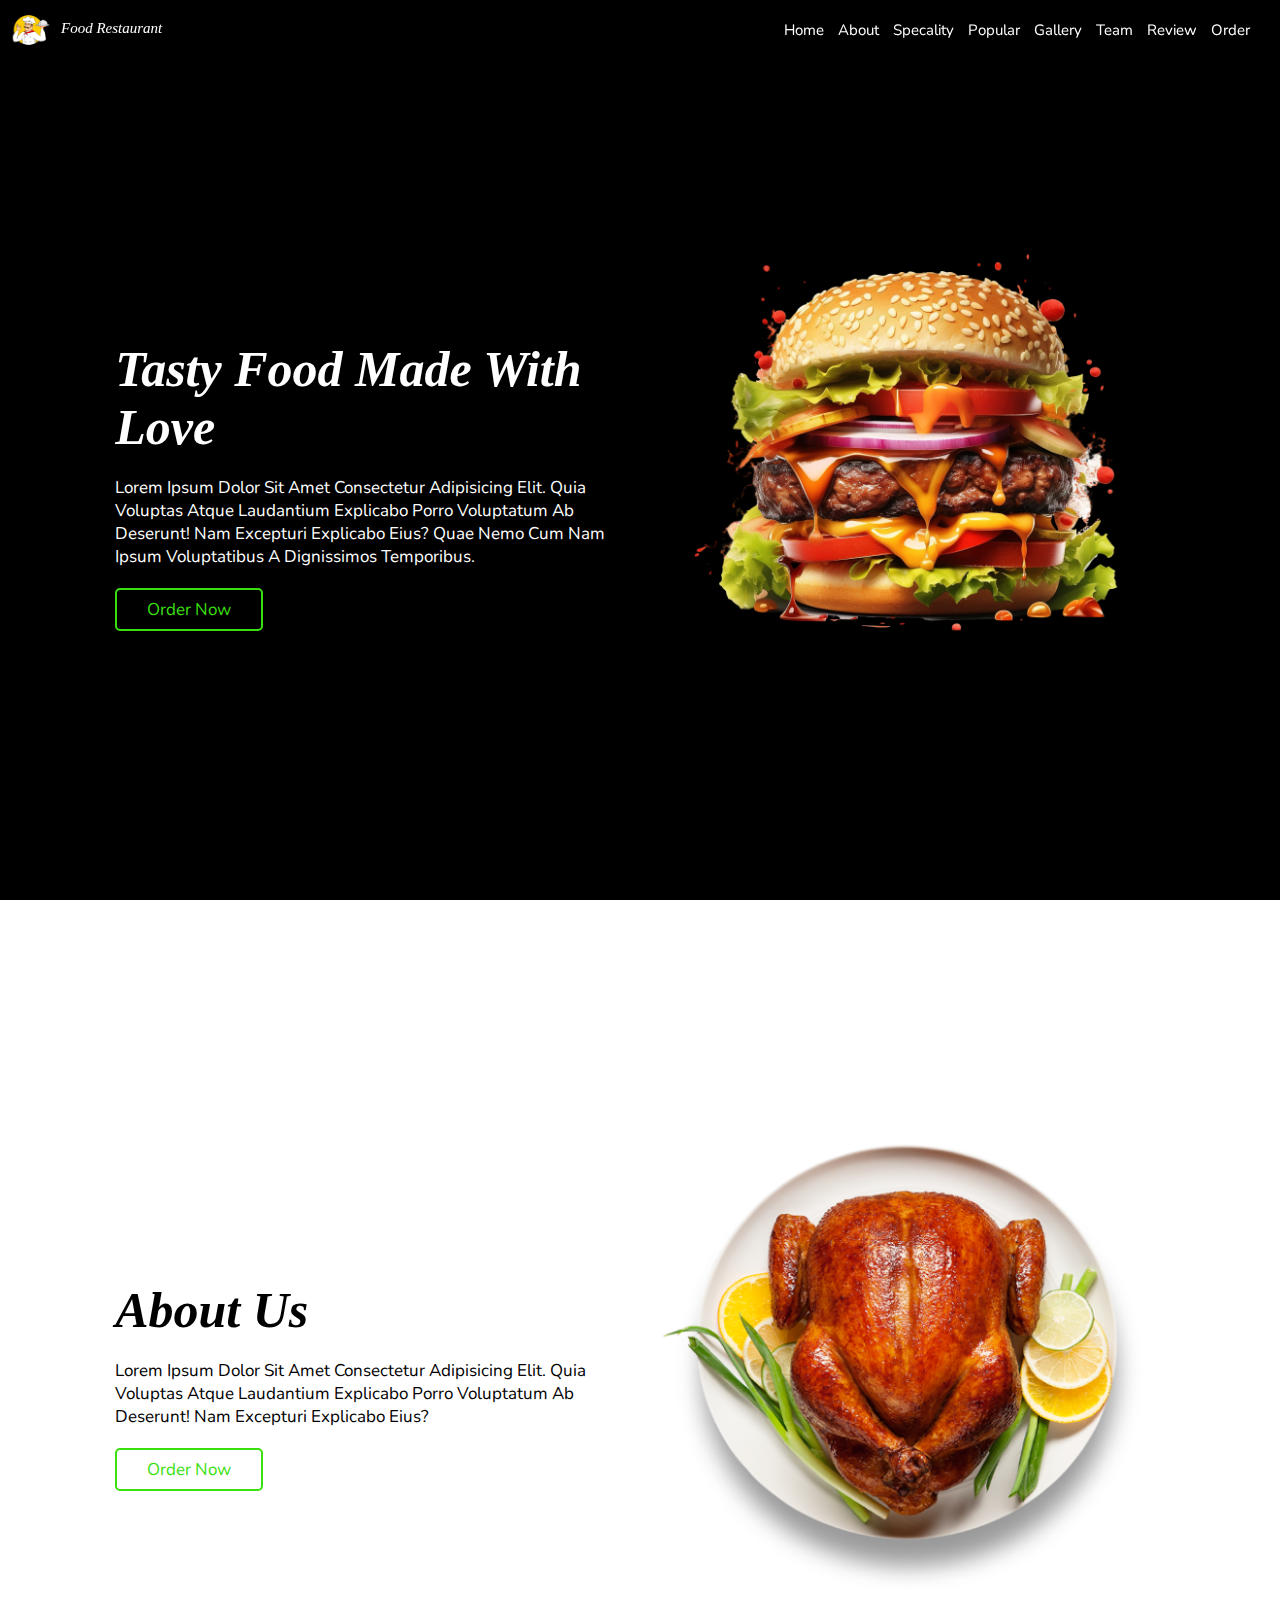
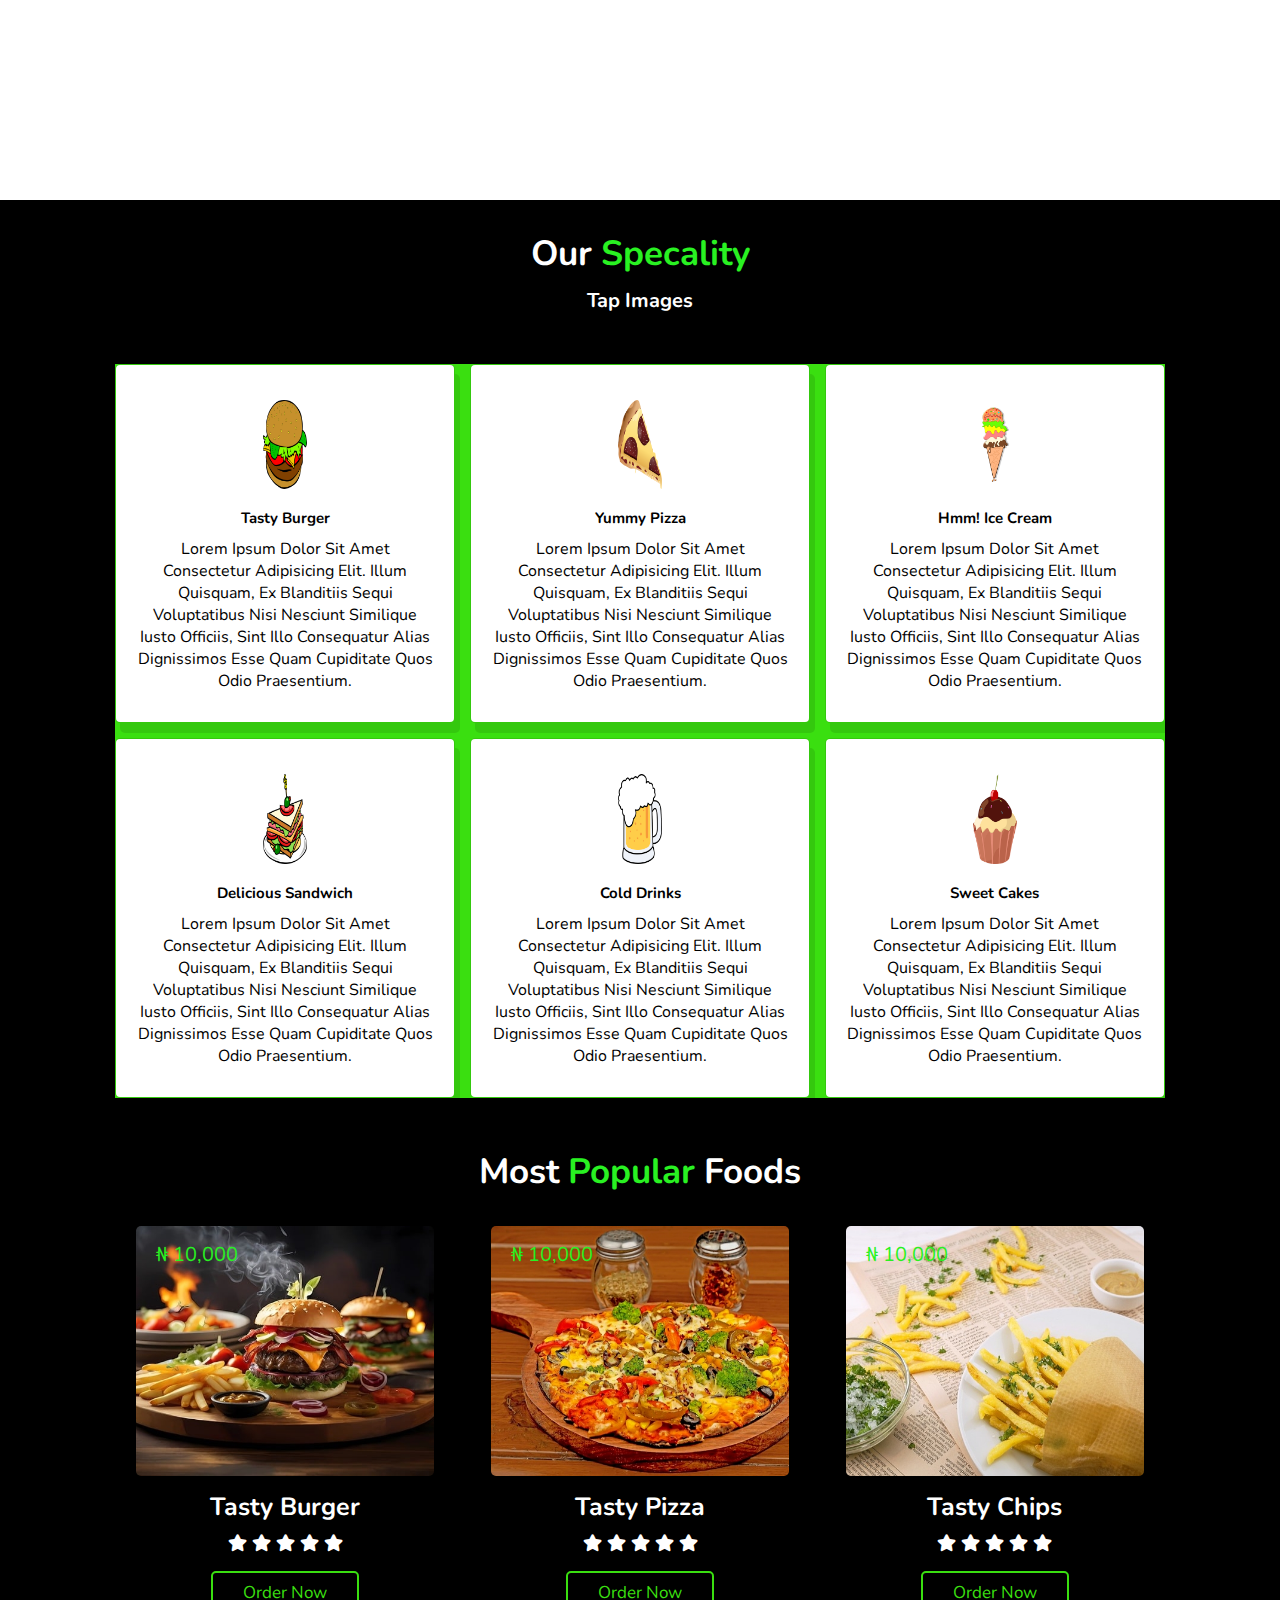
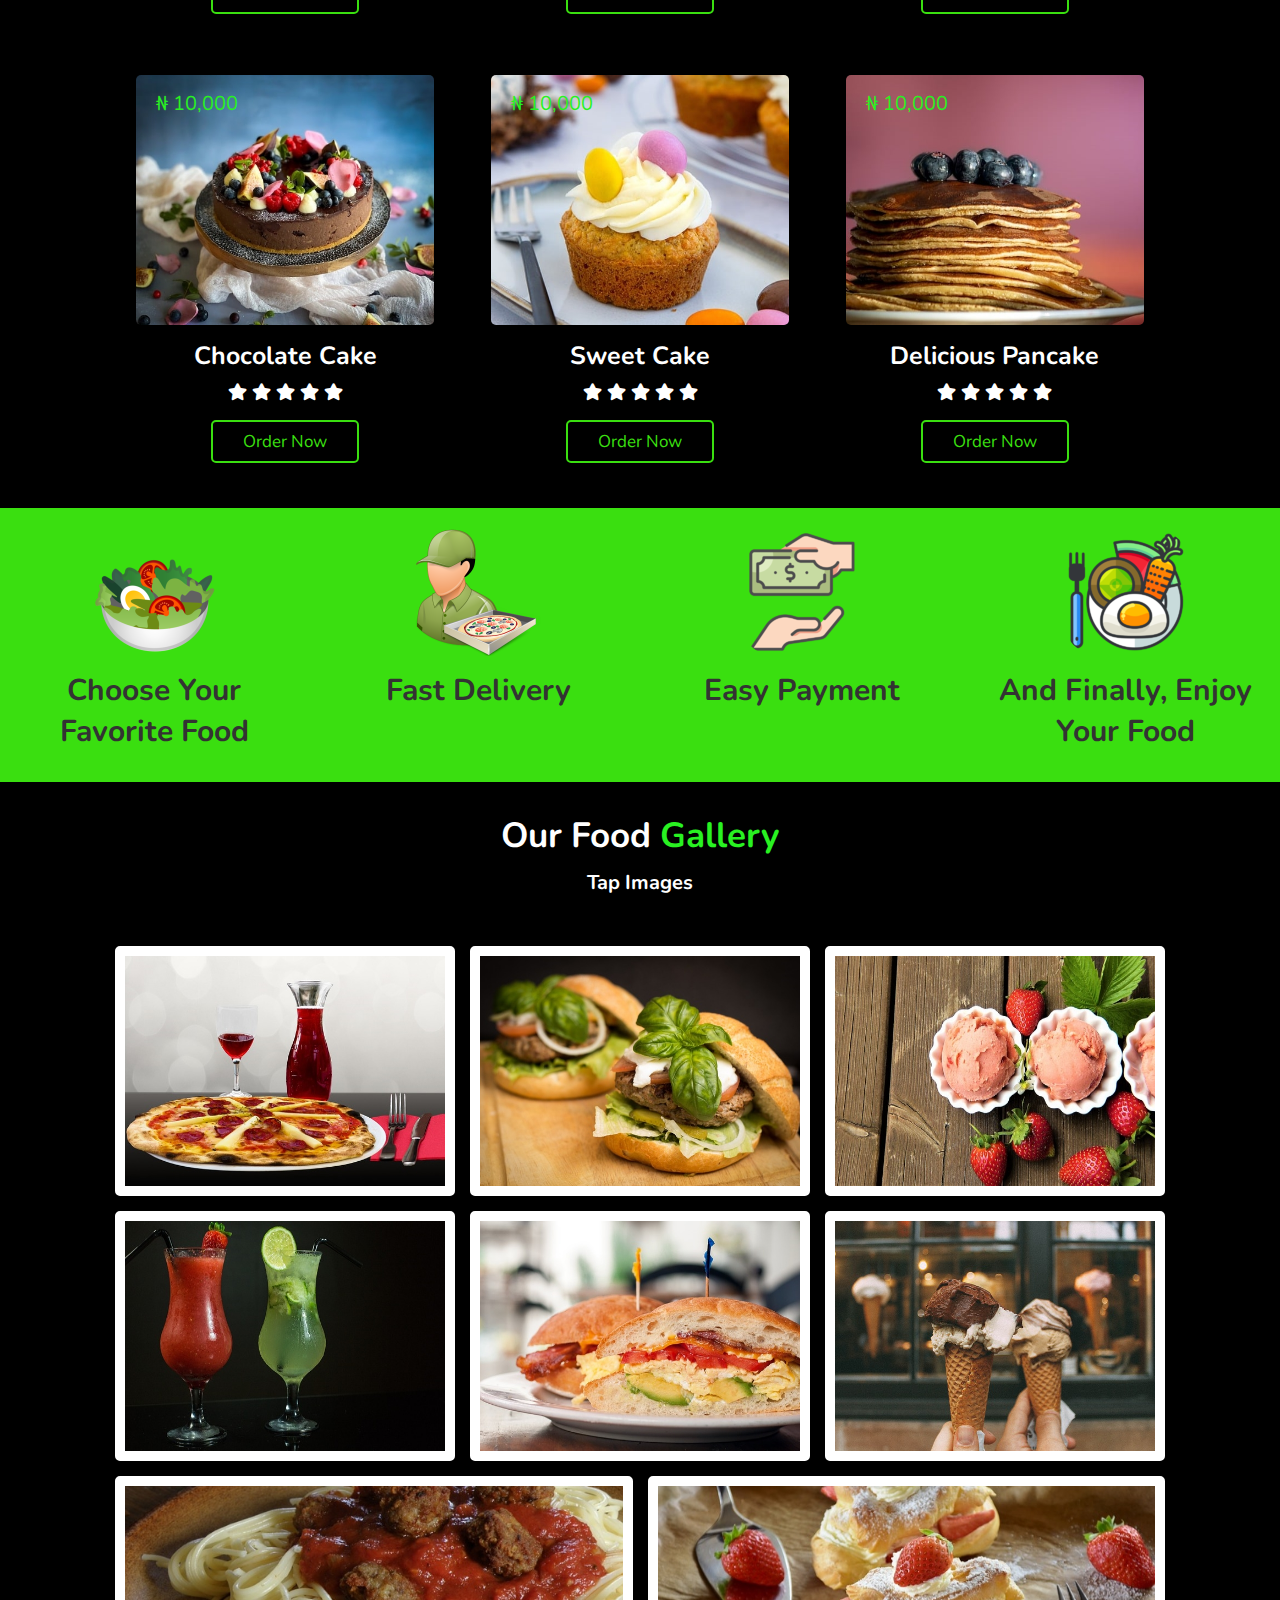
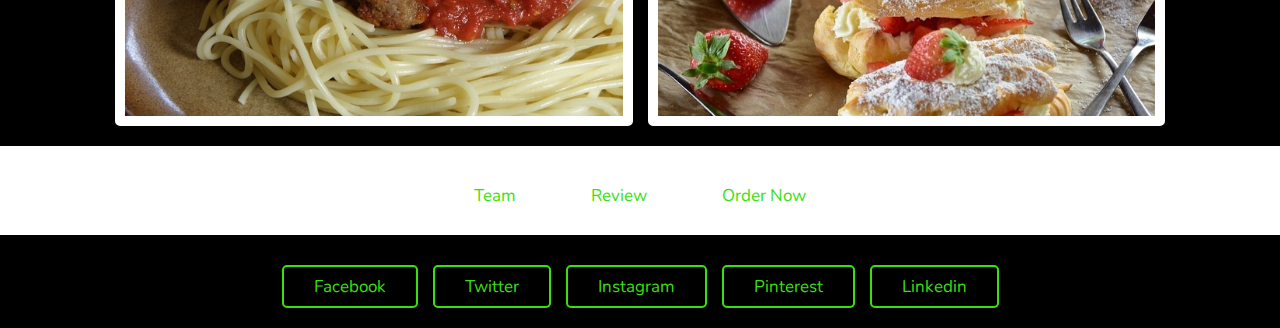
<file: index.html>
<!DOCTYPE html>
<html lang="en">
<head>
    
    
    <link rel="shortcut icon" href="./images/—Pngtree—chef vector_7420994.png" type="image/x-icon">
    <meta charset="UTF-8">
    <meta name="viewport" content="width=device-width, initial-scale=1.0">
    <title>food restaurant</title>
    <!-- font awesome cdn link -->
    <link rel="stylesheet" href="https://cdnjs.cloudflare.com/ajax/libs/font-awesome/5.15.3/css/all.min.css">
    <!-- custom css file link -->
     <link rel="stylesheet" href="css/style.css">
     <link rel="stylesheet" href="review.html">



</head>
<body>

    <!-- header section starts-->
     
     <header class="header">
        <a class="wrapper">
       <img class="logo" src="images/—Pngtree—chef vector_7420994.png" alt="">
        <h4 class="logo">food restaurant</h4>
        </a>

        <div id="menu-bar" class="fas fa-bars"></div>


        <nav class="navbar">
            <a href="#home">home</a>
            <a href="#about">about</a>
            <a href="#specality">specality</a>
            <a href="#popular">popular</a>
            <a href="#gallery">gallery</a>
            <a href="team.html">team</a>
            <a href="review.html">review</a>
            <a href="order.html">order</a>

        </nav>
        

     </header>

     <!-- header section ends -->

     <!-- home section  starts -->
      
     <section class="home" id="home">

        <div class="content">
            <h3> tasty food made with love</h3>
            <p>Lorem ipsum dolor sit amet consectetur adipisicing elit. 
                Quia voluptas atque laudantium explicabo porro voluptatum ab deserunt! 
                Nam excepturi explicabo eius? 
                Quae nemo cum nam ipsum voluptatibus a dignissimos temporibus.</p>

                <a href="order.html" class="btn">order now</a>

              

        </div>

        <div class="image">
            <img src="images/burger.png" alt="">
        </div>

     </section>
     <!-- home section ends -->




     <!-- about section  starts -->
      
     <section class="about" id="about">

        <div class="content">
            <h3> about us</h3>
            <p>Lorem ipsum dolor sit amet consectetur adipisicing elit. 
                Quia voluptas atque laudantium explicabo porro voluptatum ab deserunt! 
                Nam excepturi explicabo eius?</p>
            <a href="order.html" class="btn">order now</a>           
        </div>

        <div class="image">
            <img src="images/chicken image.png" alt="">
        </div>

     </section>
     <!-- about section ends -->


    <!-- specality section starts -->

    <section class="specality" id="specality">

        <h1 class="heading"> our <span>specality</span> </h1>

        <h4>tap images</h4>

        <div class="box-container">

            <div class="box">
                <img class="image" src="images/burger-love 1.jpg" alt="">
                <div class="content">
                    <img src="images/burger-love 2.png" alt="">

                    <h3>tasty burger</h3>
                    <p>
                       Lorem ipsum dolor sit amet consectetur adipisicing elit.
                        Illum quisquam, ex blanditiis sequi voluptatibus nisi nesciunt similique iusto officiis,
                         sint illo consequatur alias dignissimos esse quam cupiditate quos odio praesentium. 
                    </p>

                </div>

            </div>

            <div class="box">
                <img class="image" src="images/pizza-love 1.jpg" alt="">
                <div class="content">
                    <img src="images/pizza-love 2.png" alt="">

                    <h3>yummy pizza</h3>
                    <p>
                       Lorem ipsum dolor sit amet consectetur adipisicing elit.
                        Illum quisquam, ex blanditiis sequi voluptatibus nisi nesciunt similique iusto officiis,
                         sint illo consequatur alias dignissimos esse quam cupiditate quos odio praesentium. 
                    </p>

                </div>

            </div>

            <div class="box">
                <img class="image" src="images/ice-cream-2576622_640.jpg" alt="">
                <div class="content">
                    <img src="images/ice-cream-1294800_640.png" alt="">

                    <h3>hmm! ice cream</h3>
                    <p>
                       Lorem ipsum dolor sit amet consectetur adipisicing elit.
                        Illum quisquam, ex blanditiis sequi voluptatibus nisi nesciunt similique iusto officiis,
                         sint illo consequatur alias dignissimos esse quam cupiditate quos odio praesentium. 
                    </p>

                </div>

            </div>

            <div class="box">
                <img class="image" src="images/sandwich-love 1.jpg" alt="">
                <div class="content">
                    <img src="images/sandwich-love 2.png" alt="">

                    <h3>delicious sandwich</h3>
                    <p>
                       Lorem ipsum dolor sit amet consectetur adipisicing elit.
                        Illum quisquam, ex blanditiis sequi voluptatibus nisi nesciunt similique iusto officiis,
                         sint illo consequatur alias dignissimos esse quam cupiditate quos odio praesentium. 
                    </p>

                </div>

            </div>

            <div class="box">
                <img class="image" src="images/cold drinks -love 1.jpg" alt="">
                <div class="content">
                    <img src="images/cold drinks -love 2.png" alt="">

                    <h3>cold drinks</h3>
                    <p>
                       Lorem ipsum dolor sit amet consectetur adipisicing elit.
                        Illum quisquam, ex blanditiis sequi voluptatibus nisi nesciunt similique iusto officiis,
                         sint illo consequatur alias dignissimos esse quam cupiditate quos odio praesentium. 
                    </p>

                </div>

            </div>

            <div class="box">
                <img class="image" src="images/cake- love 1.jpg" alt="">
                <div class="content">
                    <img src="images/cake- love 2.png" alt="">

                    <h3>sweet cakes</h3>
                    <p>
                       Lorem ipsum dolor sit amet consectetur adipisicing elit.
                        Illum quisquam, ex blanditiis sequi voluptatibus nisi nesciunt similique iusto officiis,
                         sint illo consequatur alias dignissimos esse quam cupiditate quos odio praesentium. 
                    </p>

                </div>

            </div>

        </div>

    </section>
    
    <!-- specality section ends -->

    <!-- popular section starts -->

    <section class="popular" id="popular">

    <h1 class="heading"> most <span>popular</span> foods </h1>

    <div class="box-container">

        <div class="box">
            <span class="price"> &#8358; 10,000 </span>
            <img src="images/burger-love 1.jpg" alt="">
            <h3>tasty burger</h3>
            <div class="stars">
                <i class="fas fa-star"></i>
                <i class="fas fa-star"></i>
                <i class="fas fa-star"></i>
                <i class="fas fa-star"></i>
                <i class="fas fa-star"></i>
            </div>

            <a href="#" class="btn">order now</a>

        </div>

        <div class="box">
            <span class="price"> &#8358; 10,000 </span>
            <img src="images/pizza-love 1.jpg" alt="">
            <h3>tasty pizza</h3>
            <div class="stars">
                <i class="fas fa-star"></i>
                <i class="fas fa-star"></i>
                <i class="fas fa-star"></i>
                <i class="fas fa-star"></i>
                <i class="fas fa-star"></i>
            </div>

            <a href="#" class="btn">order now</a>

    </div>

    <div class="box">
        <span class="price"> &#8358; 10,000 </span>
        <img src="images/chips- love 1.jpg" alt="">
        <h3>tasty chips</h3>
        <div class="stars">
            <i class="fas fa-star"></i>
            <i class="fas fa-star"></i>
            <i class="fas fa-star"></i>
            <i class="fas fa-star"></i>
            <i class="fas fa-star"></i>
        </div>

        <a href="#" class="btn">order now</a>

</div>    

<div class="box">
    <span class="price"> &#8358; 10,000 </span>
    <img src="images/cake- love 1.jpg" alt="">
    <h3>chocolate cake</h3>
    <div class="stars">
        <i class="fas fa-star"></i>
        <i class="fas fa-star"></i>
        <i class="fas fa-star"></i>
        <i class="fas fa-star"></i>
        <i class="fas fa-star"></i>
    </div>

    <a href="#" class="btn">order now</a>

</div>      

<div class="box">
    <span class="price"> &#8358; 10,000 </span>
    <img src="images/cake love 3.jpg" alt="">
    <h3>sweet cake</h3>
    <div class="stars">
        <i class="fas fa-star"></i>
        <i class="fas fa-star"></i>
        <i class="fas fa-star"></i>
        <i class="fas fa-star"></i>
        <i class="fas fa-star"></i>
    </div>

    <a href="#" class="btn">order now</a>

</div>  

<div class="box">
    <span class="price"> &#8358; 10,000 </span>
    <img src="images/pancake love 1.jpg" alt="">
    <h3>delicious pancake</h3>
    <div class="stars">
        <i class="fas fa-star"></i>
        <i class="fas fa-star"></i>
        <i class="fas fa-star"></i>
        <i class="fas fa-star"></i>
        <i class="fas fa-star"></i>
    </div>

    <a href="#" class="btn">order now</a>

</div>       

    </div>

</section> 

<!-- popular section ends -->

<!-- steps section starts -->

<section class="steps">

    <div class="box">
        <img src="images/food green 1.png" alt="">
        <h3>choose your favorite food</h3>
    </div>

    <div class="box">
        <img src="images/delivery green 2.png" alt="">
        <h3>fast delivery</h3>
    </div>

    <div class="box">
        <img src="images/payment green 3.png" alt="">
        <h3>easy payment</h3>
    </div>

    <div class="box">
        <img src="images/eating green 4.png" alt="">
        <h3>and finally, enjoy your food</h3>
    </div>

</section>

 <!-- steps section ends -->

 <!-- gallery section starts-->

 <section class="gallery" id="gallery">

  <h1 class="heading"> our food <span> gallery </span> </h1>

  <h4>tap images</h4>

  <div class="box-container">

    <div class="box">
        <img src="images/pizza love 3.jpg" alt="">
        <div class="content">
            <h3>tasty food</h3>
            <p>Lorem ipsum dolor sit amet consectetur, adipisicing elit. Nesciunt, iste!</p>
            <a href="#" class="btn">order now</a>
        </div>

    </div>

    <div class="box">
        <img src="images/sandwich love 3.jpg" alt="">
        <div class="content">
            <h3>tasty food</h3>
            <p>Lorem ipsum dolor sit amet consectetur, adipisicing elit. Nesciunt, iste!</p>
            <a href="#" class="btn">order now</a>
        </div>

    </div>

    <div class="box">
        <img src="images/ice cream love 3.jpg" alt="">
        <div class="content">
            <h3>tasty food</h3>
            <p>Lorem ipsum dolor sit amet consectetur, adipisicing elit. Nesciunt, iste!</p>
            <a href="#" class="btn">order now</a>
        </div>

    </div>

    <div class="box">
        <img src="images/cold drinks -love 1.jpg" alt="">
        <div class="content">
            <h3>tasty food</h3>
            <p>Lorem ipsum dolor sit amet consectetur, adipisicing elit. Nesciunt, iste!</p>
            <a href="#" class="btn">order now</a>
        </div>

    </div>

    <div class="box">
        <img src="images/sandwich-love 1.jpg" alt="">
        <div class="content">
            <h3>tasty food</h3>
            <p>Lorem ipsum dolor sit amet consectetur, adipisicing elit. Nesciunt, iste!</p>
            <a href="#" class="btn">order now</a>
        </div>

    </div>

    <div class="box">
        <img src="images/ice-cream-2576622_640.jpg" alt="">
        <div class="content">
            <h3>tasty food</h3>
            <p>Lorem ipsum dolor sit amet consectetur, adipisicing elit. Nesciunt, iste!</p>
            <a href="#" class="btn">order now</a>
        </div>

    </div>

    <div class="box">
        <img src="images/spaghetti love 1.jpg" alt="">
        <div class="content">
            <h3>tasty food</h3>
            <p>Lorem ipsum dolor sit amet consectetur, adipisicing elit. Nesciunt, iste!</p>
            <a href="#" class="btn">order now</a>
        </div>

    </div>

    <div class="box">
        <img src="images/rice love 1.jpg" alt="">
        <div class="content">
            <h3>tasty food</h3>
            <p>Lorem ipsum dolor sit amet consectetur, adipisicing elit. Nesciunt, iste!</p>
            <a href="#" class="btn">order now</a>
        </div>

    </div>

  </div>

</section>
 
 <!-- gallery section ends-->

 <!-- review section starts -->

 <section class="revieworder">

    <div class="share">

    <a href="team.html" class="btn">team</a>
    <a href= "review.html" class="btn">review</a>
    <a href="order.html" class="btn">order now</a>
    
    </div>
     

    </section>


 <!-- review section ends -->

 <!--footer section starts -->

 <section class="footer">

    <div class="share">
        <a href="#" class="btn">facebook</a>
        <a href="#" class="btn">twitter</a>
        <a href="#" class="btn">instagram</a>
        <a href="#" class="btn">pinterest</a>
        <a href="#" class="btn">linkedin</a>
    </div>


 </section>

 <!--scroll top bottom -->
 <a href="#home" class="fas fa-angle-up" id="scroll-top"></a>








 <!--footer section ends-->






























    <!-- custom js file link -->
     <script src="js/script.js"></script>
    
    
</body>
</html>
</file>
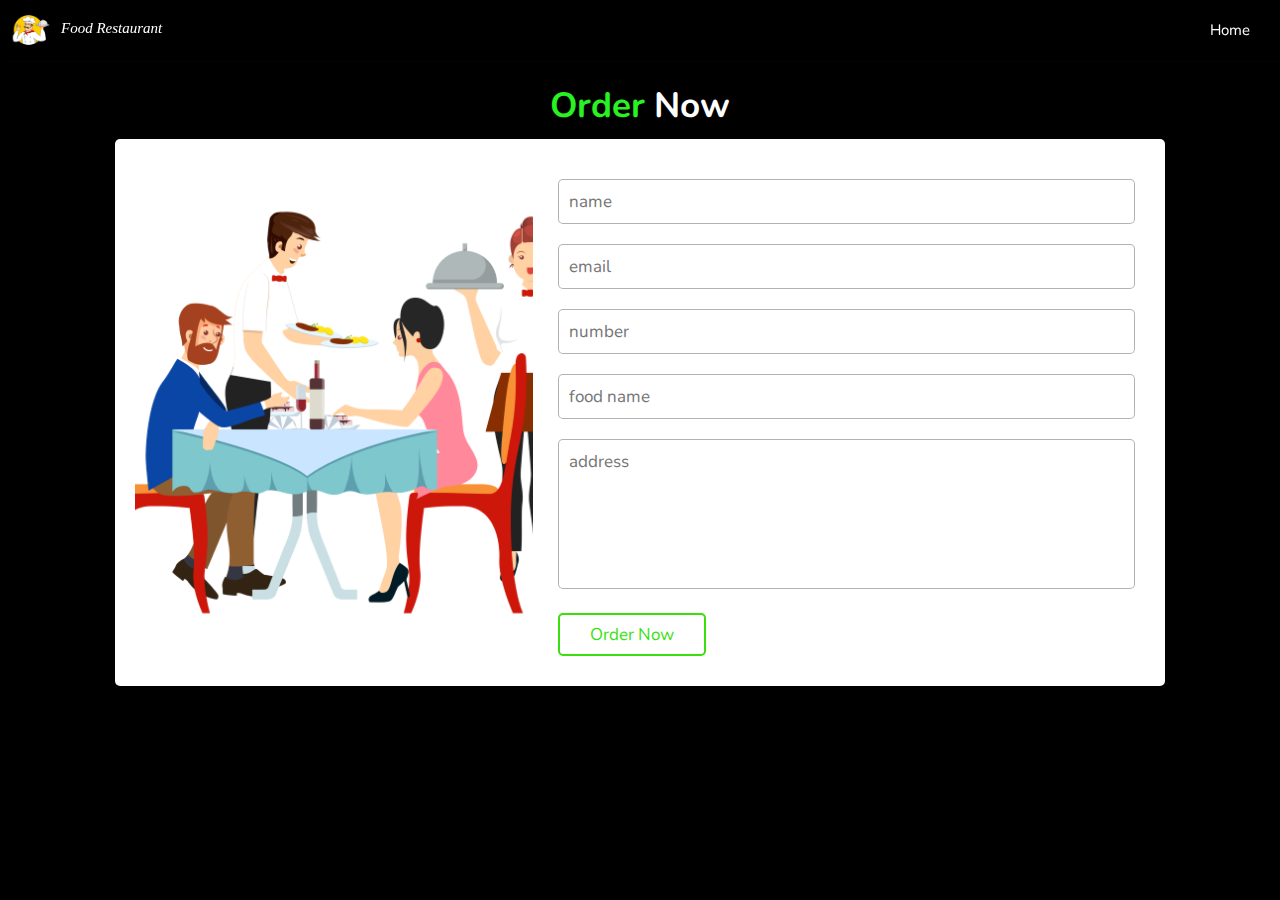
<file: order.html>
<!DOCTYPE html>
<html lang="en">
<head>
    
    
    <link rel="shortcut icon" href="./images/—Pngtree—chef vector_7420994.png" type="image/x-icon">
    <meta charset="UTF-8">
    <meta name="viewport" content="width=device-width, initial-scale=1.0">
    <title>food restaurant</title>
    <!-- font awesome cdn link -->
    <link rel="stylesheet" href="https://cdnjs.cloudflare.com/ajax/libs/font-awesome/5.15.3/css/all.min.css">
    <!-- custom css file link -->
     <link rel="stylesheet" href="css/style.css">
     <link rel="stylesheet" href="review.html">


     <!-- header section starts-->
     
     <header class="header">
        <a class="wrapper">
       <img class="logo" src="images/—Pngtree—chef vector_7420994.png" alt="">
        <h4 class="logo">food restaurant</h4>
        </a>

        <div id="menu-bar" class="fas fa-bars"></div>


        <nav class="navbar">
            <a href="index.html">home</a>

        </nav>
        

     </header>



</head>
<body>

    <!-- order section starts -->

    <section class="order" id="order">

        <h1 class="heading"> <span> order </span> now</h1>

        <div class="row">
            
            <div class="image">
                <img src="images/order me.png" alt="">
            </div>

            <form action="">

                <div class="inputBox">
                    <input type="text" placeholder="name">
                    <input type="email" placeholder="email">
                </div>

                <div class="inputBox">
                    <input type="number" placeholder="number">
                    <input type="text" placeholder="food name">
                </div>

                <textarea placeholder="address" name="" id="" cols="30" rows="10"></textarea>

                <input type="submit" value="order now" class="btn"> 


            </form>


        </div>


    


    </section>

    <!-- order section ends -->


    






     <!-- custom js file link -->
     <script src="js/script.js"></script>
    
    
</body>
</html>
</file>
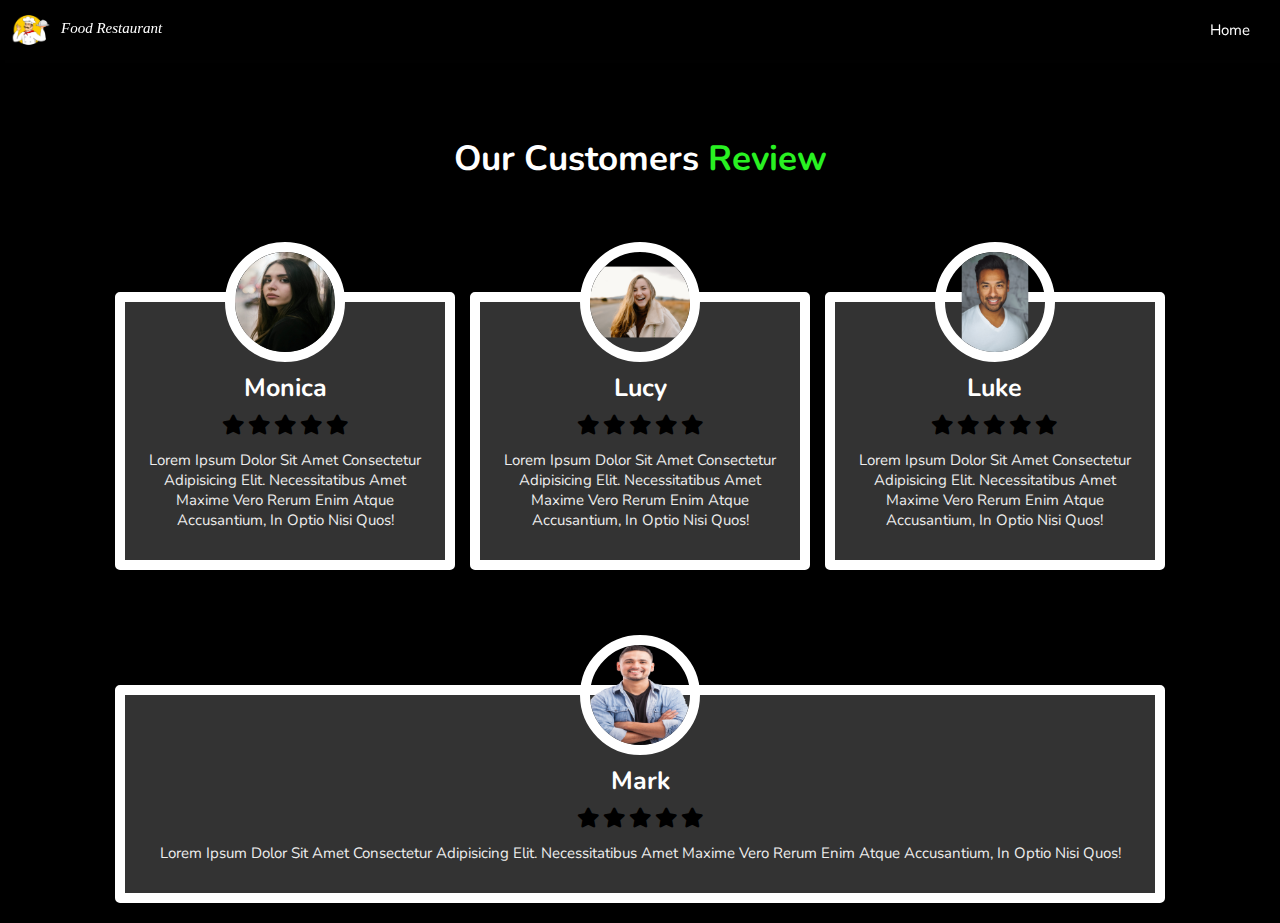
<file: review.html>
<!DOCTYPE html>
<html lang="en">
<head>
    
    
    <link rel="shortcut icon" href="./images/—Pngtree—chef vector_7420994.png" type="image/x-icon">
    <meta charset="UTF-8">
    <meta name="viewport" content="width=device-width, initial-scale=1.0">
    <title>food restaurant</title>
    <!-- font awesome cdn link -->
    <link rel="stylesheet" href="https://cdnjs.cloudflare.com/ajax/libs/font-awesome/5.15.3/css/all.min.css">
    <!-- custom css file link -->
     <link rel="stylesheet" href="css/style.css">
     <link rel="stylesheet" href="review.html">


     <!-- header section starts-->
     
     <header class="header">
        <a class="wrapper">
       <img class="logo" src="images/—Pngtree—chef vector_7420994.png" alt="">
        <h4 class="logo">food restaurant</h4>
        </a>

        <div id="menu-bar" class="fas fa-bars"></div>


        <nav class="navbar">
            <a href="index.html">home</a>

        </nav>
        

     </header>



</head>
<body>



    <!-- review section starts -->
    <section class="review" id="review">

        <h1 class="heading"> our customers <span>review</span> </h1>

        <div class="box-container">

            <div class="box">
                <img src="images/person 1.jpg" alt="">
                <h3>monica</h3>
                <div class="stars">
                    <i class="fas fa-star"></i>
                    <i class="fas fa-star"></i>
                    <i class="fas fa-star"></i>
                    <i class="fas fa-star"></i>
                    <i class="fas fa-star"></i>
                </div>
                <p>Lorem ipsum dolor sit amet consectetur adipisicing elit.
                     Necessitatibus amet maxime vero rerum enim atque accusantium,
                      in optio nisi quos!</p>
            </div>

            <div class="box">
                <img src="images/person 2.png" alt="">
                <h3>lucy</h3>
                <div class="stars">
                    <i class="fas fa-star"></i>
                    <i class="fas fa-star"></i>
                    <i class="fas fa-star"></i>
                    <i class="fas fa-star"></i>
                    <i class="fas fa-star"></i>
                </div>
                <p>Lorem ipsum dolor sit amet consectetur adipisicing elit.
                     Necessitatibus amet maxime vero rerum enim atque accusantium,
                      in optio nisi quos!</p>
            </div>

            <div class="box">
                <img src="images/person 3.png" alt="">
                <h3>luke</h3>
                <div class="stars">
                    <i class="fas fa-star"></i>
                    <i class="fas fa-star"></i>
                    <i class="fas fa-star"></i>
                    <i class="fas fa-star"></i>
                    <i class="fas fa-star"></i>
                </div>
                <p>Lorem ipsum dolor sit amet consectetur adipisicing elit.
                     Necessitatibus amet maxime vero rerum enim atque accusantium,
                      in optio nisi quos!</p>
            </div>

            <div class="box">
                <img src="images/person 4.png" alt="">
                <h3>mark</h3>
                <div class="stars">
                    <i class="fas fa-star"></i>
                    <i class="fas fa-star"></i>
                    <i class="fas fa-star"></i>
                    <i class="fas fa-star"></i>
                    <i class="fas fa-star"></i>
                </div>
                <p>Lorem ipsum dolor sit amet consectetur adipisicing elit.
                     Necessitatibus amet maxime vero rerum enim atque accusantium,
                      in optio nisi quos!</p>
            </div>


        </div>
        



    </section>


    <!-- review section ends-->








     <!-- custom js file link -->
     <script src="js/script.js"></script>
    
    
</body>
</html>
</file>
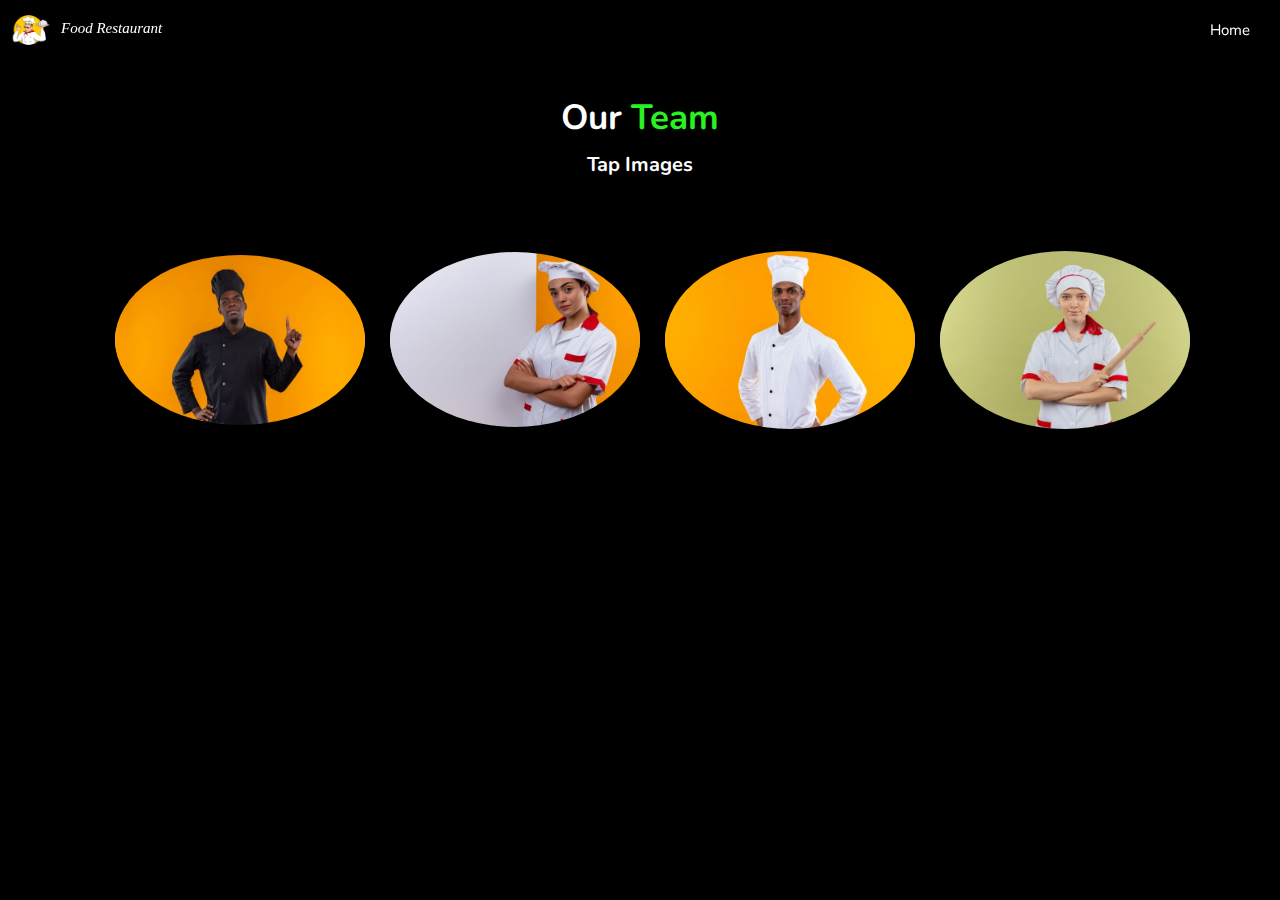
<file: team.html>
<!DOCTYPE html>
<html lang="en">
<head>
    
    
    <link rel="shortcut icon" href="./—Pngtree—chef vector_7420994.png" type="image/x-icon">
    <meta charset="UTF-8">
    <meta name="viewport" content="width=device-width, initial-scale=1.0">
    <title>food restaurant</title>
    <!-- font awesome cdn link -->
    <link rel="stylesheet" href="https://cdnjs.cloudflare.com/ajax/libs/font-awesome/5.15.3/css/all.min.css">
    <!-- custom css file link -->
     <link rel="stylesheet" href="css/style.css">
     <link rel="stylesheet" href="team.html">


     <!-- header section starts-->
     
     <header class="header">
        <a class="wrapper">
       <img class="logo" src="images/—Pngtree—chef vector_7420994.png" alt="">
        <h4 class="logo">food restaurant</h4>
        </a>

        <div id="menu-bar" class="fas fa-bars"></div>


        <nav class="navbar">
            <a href="index.html">home</a>

        </nav>
        

     </header>



</head>
<body>

    <!-- review section starts -->
    <section class="team" id="team">

        <h1 class="heading"> our <span>team</span> </h1>

        <h4>tap images </h4>

        <div class="box-container">

            <div class="box">
                <img src="images/chef guy.jpg">

                <div class="info">
                    <h2 class="name">Chef</h2>
                    <p class="bio">lorem ipsum dolor sit amet consectetur adipisicing elit.</p>

                </div>

            </div>

            <div class="box">
                <img src="images/chef person 2.jpg">

                <div class="info">
                    <h2 class="name">Chef</h2>
                    <p class="bio">lorem ipsum dolor sit amet consectetur adipisicing elit.</p>

                </div>

            </div>

            <div class="box">
                <img src="images/chef person 3.jpg">

                <div class="info">
                    <h2 class="name">Chef</h2>
                    <p class="bio">lorem ipsum dolor sit amet consectetur adipisicing elit.</p>

                </div>

            </div>

            <div class="box">
                <img src="images/chef person 4.jpg">

                <div class="info">
                    <h2 class="name">Chef</h2>
                    <p class="bio">lorem ipsum dolor sit amet consectetur adipisicing elit.</p>

                </div>

            </div>






        </div>

    </section>


























                 <!-- custom js file link -->
     <script src="js/script.js"></script>




</body>
</file>
<file: css/style.css>
@import url('https://fonts.googleapis.com/css2?family=Nunito:ital,wght@0,200..1000;1,200..1000&display=swap');

:root{
    --green:#29f122;
}

*{
    font-family: "Nunito", sans-serif;
    margin: 0; padding: 0;
    box-sizing: border-box;
    outline: none;
    border: none;
    text-decoration: none;
    text-transform: capitalize;
    transition: all .2s linear;
}

*::selection{
    background: var(--green);
    color: #fff;
}

html{
    font-size: 62.5%;
    overflow-x: hidden;
    scroll-behavior: smooth;
    scroll-padding-top: 6rem;
}

body{
    background: #000;
}

section{
    padding: 2rem 9%;
}

.heading{
    text-align: center;
    font-size: 3.5rem;
    padding: 1rem;
    color: #fff;
}

.heading span{
    color: var(--green);
}

.btn{
    display: inline-block;
    padding:.8rem 3rem;
    border:.2rem solid #3adf10;
    cursor: pointer;
    font-size: 1.7rem;
    color: #3adf10;
    border-radius: .5rem;
    position: relative;
    overflow: hidden;
    z-index: 0;
    margin-top: 1rem;
}

.btn::before{
    content:'';
    position: absolute;
    top:0; right: 0;
    width: 0%;
    height: 100%;
    background: #000;
    transition: .3s linear;
    z-index: -1;
}

.btn:hover::before{
    width: 100%;
    left: 0;
}

.btn:hover{
    color: #fff;
}


header{
    position: fixed;
    top: 0; left: 0; right: 0;
    z-index: 1000;
    display: flex;
    justify-content: space-between;
    align-items: center;
    background-color: #000;
    padding: 1rem;
    box-shadow: 0.5rem 0.3rem rgba(10, 10, 10, 0.1);
    
}


header .logo{
    height: 40px;
    width: auto;
    color: #fff;
    border-color: #000;
    padding-left: .1rem;
}

header .wrapper{
    display: flex;
}

header .wrapper h4{
    font-family: fantasy;
    font-weight: 200;
    font-size: 1.5rem ;
    font-style: italic;
    vertical-align: middle;
    padding: 10px;
}

header .navbar{
    background:#000;
    font-size: 1.5rem;
    margin-right: 2rem;
    
}


header .navbar a{
    font-size: 1.5rem;
    margin-left: 1rem;
    color:#fff;
    
}

header .navbar a:hover{
    color: var(--green);
}


#menu-bar{
    font-size: 2rem;
    background: #000;
    cursor: pointer;
    color: #fff;
    border: .2rem solid #fff;
    border-radius: .3rem;
    padding: .2rem 1.0rem;
    display: none;
}

.home{
    display: flex;
    flex-wrap: wrap;
    gap: 1.5rem;
    min-height: 100vh;
    align-items: center;
    background-color: #000;
}

.home .content{
    flex: 1 1 40rem;
    padding-top: 6.5rem;
}

.home .image{
    flex: 1 1 40rem;
}

.home .image img{
    width: 100%;
    padding: 1rem;
    animation: float 3s linear infinite;
}

@keyframes float{
    0%, 100%{
        transform: translateY(0rem);
    }
    50%{
        transform: translateY(3rem);
    }
}

.home .content h3{
    font-size: 5rem;
    font-style: italic;
    font-family: 'Times New Roman', Times, serif;
    color: #fff;
    padding: 1rem 0;
}

.home .content p{
    font-size: 1.7rem;
    color: #fff;
    padding: 1rem 0;
}




.about{
    display: flex;
    flex-wrap: wrap;
    gap: 1.5rem;
    min-height: 100vh;
    align-items: center;
    background-color: #fff;
}

.about .content{
    flex: 1 1 40rem;
    padding-top: 6.5rem;
}

.about .image{
    flex: 1 1 40rem;
}

.about .image img{
    width: 100%;
    padding: 1rem;
    animation: rotate 10s linear infinite;
}

@keyframes rotate{
   100% {transform: rotate(360deg);}   
}

.about .content h3{
    font-size: 5rem;
    font-style: italic;
    font-family: 'Times New Roman', Times, serif;
    color: #000;
    padding: 1rem 0;
}

.about .content p{
    font-size: 1.7rem;
    color: #000;
    padding: 1rem 0;
}



.specality{
    background: #000;
}

.specality h4{
    text-align: center;
    font-size: 2rem;
    padding-bottom: 50px;
    color: #fff;
    animation: float 3s linear infinite;
}

@keyframes float{
    100%{
        transform: translateY(0rem);
    }
    50%{
        transform: translateY(3rem);
    }
}


.specality .box-container{
    display: flex;
    flex-wrap: wrap;
    gap: 1.5rem;
    background: #3adf10;
}

.specality .box-container .box{
    flex: 1 1 30rem;
    position: relative;
    overflow: hidden;
    box-shadow: 0.5rem 1rem rgba(0, 0, 0, .1);
    border: .1rem solid rgba(0, 0, 0, .1);
    cursor: pointer;
    border-radius: .5rem;
}

.specality .box-container .box .image{
    height: 100%;
    width: 100%;
    object-fit: cover;
    position: absolute;
    top:-100%; left:0;
}

.specality .box-container .box .content{
    text-align: center;
    background: #fff;
    padding: 2rem;
}

.specality .box-container .box .content img{
    margin: 1.5rem 0;
    width: 15%;
}

.specality .box-container .box .content h3{
    font-size: 1.5rem;
    color: #000;
}

.specality .box-container .box .content p{
    font-size: 1.6rem;
    color: #000;
    padding: 1rem 0;
}

.specality .box-container .box:hover .image{
    top:0;
}

.specality .box-container .box:hover .content{
    transform: translateY(100%);
}

.popular{
    background-color: #000;
}

.popular .box-container{
    display: flex;
    flex-wrap: wrap;
    gap: 1.5rem;
}

.popular .box-container .box{
    padding: 2rem;
    background-color: #000;
    box-shadow: 0.5rem 1rem rgba(0, 0, 0, 0.1);
    border: .1rem solid rgba(0, 0, 0, 0.3);
    border-radius: .5rem;
    text-align: center;
    flex: 1 1 30rem;
    position: relative;
}

.popular .box-container .box img{
    height: 25rem;
    object-fit: cover;
    width: 100%;
    border-radius: .5rem;
}

.popular .box-container .box .price{
    position: absolute;
    top: 3rem; left:3rem;
    background: var(--red);
    color: #29f122;
    font-size: 2rem;
    padding: .5rem 1rem;
    border-radius: .5rem;

}

.popular .box-container .box h3{
    color: #fff;
    font-size: 2.5rem;
    padding-top: 1rem;
}

.popular .box-container .box .stars i{
    color: #fff;
    font-size: 1.7rem;
    padding: 1rem .1rem;
}

.steps{
    background: #3adf10;
    display: flex;
    flex-wrap: wrap;
    gap: 1.5rem;
    padding: 1rem 0;
}

.steps .box{
    flex: 1 1 25rem;
    padding: 1rem;
    text-align: center;
}

.steps .box img{
    border-radius: 30%;
    border-bottom: 0.5rem 20rem rgba(0, 0, 0, .1);
}

.steps .box h3{
    font-size: 3rem;
    color: #333;
    padding: 1rem;
}

.gallery
{
    background-color: #000;
}


.gallery h4{
    text-align: center;
    font-size: 2rem;
    padding-bottom: 50px;
    color: #fff;
    animation: float 3s linear infinite;
}

@keyframes float{
    100%{
        transform: translateY(0rem);
    }
    50%{
        transform: translateY(3rem);
    }
}


.gallery .box-container{
    display: flex;
    flex-wrap: wrap;
    gap: 1.5rem;
}

.gallery .box-container .box{
    height: 25rem;
    flex: 1 1 30rem;
    border: 1rem solid #fff;
    border-radius: .5rem;
    position: relative;
    overflow: hidden;
}

.gallery .box-container .box img{
    height: 100%;
    width: 100%;
    object-fit: cover;
}

.gallery .box-container .box .content{
    position: absolute;
    top: -100%; left: 0;
    height: 100%;
    width: 100%;
    background-color: rgba(255,255,255,.8);
    padding: 2rem;
    padding-top: 5rem;
    text-align: center;
}

.gallery .box-container .box .content h3{
    font-size: 2.5rem;
    color: #000;
}

.gallery .box-container .box .content p{
    font-size: 1.5rem;
    color: #000;
    padding: 1rem 0;
}

.gallery .box-container .box:hover .content{
    top: 0;
}

.revieworder{
    background: #fff;
}
.revieworder .btn{
        border: #000;
        justify-content: space-between;
}


.review .heading{
    margin-top: 10%;
}

.review .box-container{
    display: flex;
    flex-wrap: wrap;
    gap: 1.5rem;
}

.review .box-container .box{
    text-align: center;
    padding: 2rem;
    border: 1rem solid #fff;
    box-shadow: 0.5rem 1rem rgba(0, 0, 0, 0.3);
    border-radius: .5rem;
    flex: 1 1 30rem;
    background: #333;
    margin-top: 10rem;
}

.review .box-container .box img{
    height: 12rem;
    width: 12rem;
    border-radius: 50%;
    border: 1rem solid #fff;
    margin-top: -8rem;
    object-fit: cover;
    transition: 3s;
}

.review .box-container .box:hover img{
    transform: translateY(-30px);
}

.review .box-container .box h3{
    font-size: 2.5rem;
    color: #fff;
    padding: .5rem 0; 
} 


.review .box-container .box .stars i{
    font-size: 2rem;
    color: var(--red);
    padding:.5rem 0;
}

.review .box-container .box p{
    font-size: 1.5rem;
    color: #eee;
    padding: 1rem 0;
}

.order{
    background: #000;
}


.order .heading{
    margin-top: 5%;
}


.order .row{
    padding: 2rem;
    box-shadow: #110f0f 0.5rem 1rem rgba(0, 0, 0, .1);
    background-color: #fff;
    display: flex;
    flex-wrap: wrap;
    gap: 1.5rem;
    border-radius: .5rem;

}

.order .row .image{
    flex: 1 1 30rem;   
}

.order .row .image img{
    height: 100%;
    width: 100%;
    object-fit: cover;
    border-radius: .5rem;
}

.order .row form{
    flex: 1 1 50rem;
    padding: 1rem;
}

.order .row form .inputBox{
    display: flex;
    justify-content: space-between;
    flex-wrap: wrap;
}

.order .row form .inputBox input, .order .row form textarea{
    padding: 1rem;
    margin:1rem 0;
    font-size: 1.7rem;
    color: #333;
    text-transform: none;
    border:.1rem solid rgba(0, 0, 0, 0.3);
    border-radius: .5rem;
    width: 49%;
}

.order .row form textarea{
    width: 100%;
    resize: none;
    height: 15rem;
}

.order .row form .btn{
    background: none;
}

.order .row form .btn:hover{
    background: var(--green);
}

.order .row form .inputBox input{
    width: 100%;
}




.team{
    background: #000;
    margin-top: 5%;
}


.team h4{
    text-align: center;
    font-size: 2rem;
    padding-bottom: 50px;
    color: #fff;
    animation: float 3s linear infinite;
}

@keyframes float{
    100%{
        transform: translateY(0rem);
    }
    50%{
        transform: translateY(3rem);
    }
}



.team .box-container{
    width: 50%;
    display: flex;
    align-items: center;
    position: relative;
    top: 5%;
    gap: 2.5rem;
}

.team .box-container .box{
  width: 320px;  
  height: 150px;
  margin-top: 7%;
  border-radius: 50%;
  display: flex;
  align-items: center;
  justify-content: center;
  position: relative;
  box-shadow: 0 0 8px rgba(0, 0, 0, 0.5);
  transition: 0.4s;
  background: #fff;
}

.team .box-container .box:hover{
    border-radius: 20px;
    height: 320px;
}

.team .box-container .box img{
    width: 250px;
    height: 200x;
    object-fit: cover;
    object-position: center;
    border-radius: 50%;
    cursor: pointer;
    box-shadow: 0 0 8px rgba(0, 0, 0, 0.5);
    z-index: 2;
    transition: 0.4s;
}

.team .box-container .box:hover img{
    border-radius: 20px;
    margin-top: -230px;
}

.team .box-container .box .info{
    font-size: 1.5rem;
    position: absolute;
    text-align: center;
    top: 25%;
    transition:  0 4s;
}

.team .box-container .box:hover .info{
    top: 60%;
}

.team .box-container .box .info .name{
    color: #580909;
    margin-bottom: 15px;
}

.team .box-container .box .info .bio{
    width: 70%;
    text-align: center;
    margin: 0 auto 5px auto;
}



.revieworder{
    text-align: center;
}

.revieworder .share{
    display: flex;
    gap: 1.5rem;
    justify-content: center;
    flex-wrap: wrap;
}






.footer{
    background: #000;
    text-align: center;
}

.footer .share{
    display: flex;
    gap: 1.5rem;
    justify-content: center;
    flex-wrap: wrap;
}

#scroll-top{
    position: fixed;
    top:-120%;
    right: 2rem;
    padding: .5rem 1rem;
    font-size: 4rem;
    background:var(--red);
    color:#fff;
    border-radius: .5rem;
    transition: 1s linear;
    z-index: 1000;
}

#scroll-top.active{
    top:calc(100% - 12rem);
}






















/*media query */

@media(max-width:991px){

    html{
    font-size: 55%;
    }

    header{
        padding: 2rem;
    }

    section{
        padding:2rem;
    }

}


@media(max-width:800px){
    #menu-bar{
        display: initial;
    }

    header .navbar{
        position: absolute;
        top:100%; left: 0; right: 0;
        background: #000;
        border-top: .1rem solid rgba(0, 0, 0, .1);
        clip-path: polygon(0 0, 100% 0, 100% 0, 0 0);

    }

    header .navbar.active{
        clip-path: polygon(0 0, 100% 0, 100% 100%, 0% 100%);
    }

    header .navbar a{
        margin: 1.0rem;
        padding: 1.0rem;
        display: block;
        border: 2rem rgba(10, 10, 10, 0.1);
        border-left: .5rem solid var(--red); 
        background: #000;
    }

    .team .heading{
        margin-top: 10%;
    }

    .team .box-container{
        width: 10%;
        display: flex;
        flex-wrap: wrap;
        gap: 7rem;
        align-items: center;
        margin-top: 7%;
        margin-left: 30rem;
    }  
}

@media(max-width:428px){

    html{
    font-size: 50%;
    }

    .review .heading{
        margin-top: 20%;
    }

    .order .heading{
        margin-top: 20%;
    }

    .team .heading{
        margin-top: 20%;
    }

    .team .box-container{
        display: flex;
        flex-wrap: wrap;
        gap: 7rem;
        align-items: center;
        margin-top: 7%;
        margin-left: 7.5rem;
    }  

    .revieworder .a{
        margin-right: 10%;
    }

}

@media(max-width:300px){
    .team .box-container{
        margin-right: 10%;
    }

    .revieworder{
        margin-right: 10%;
    }
}
</file>
